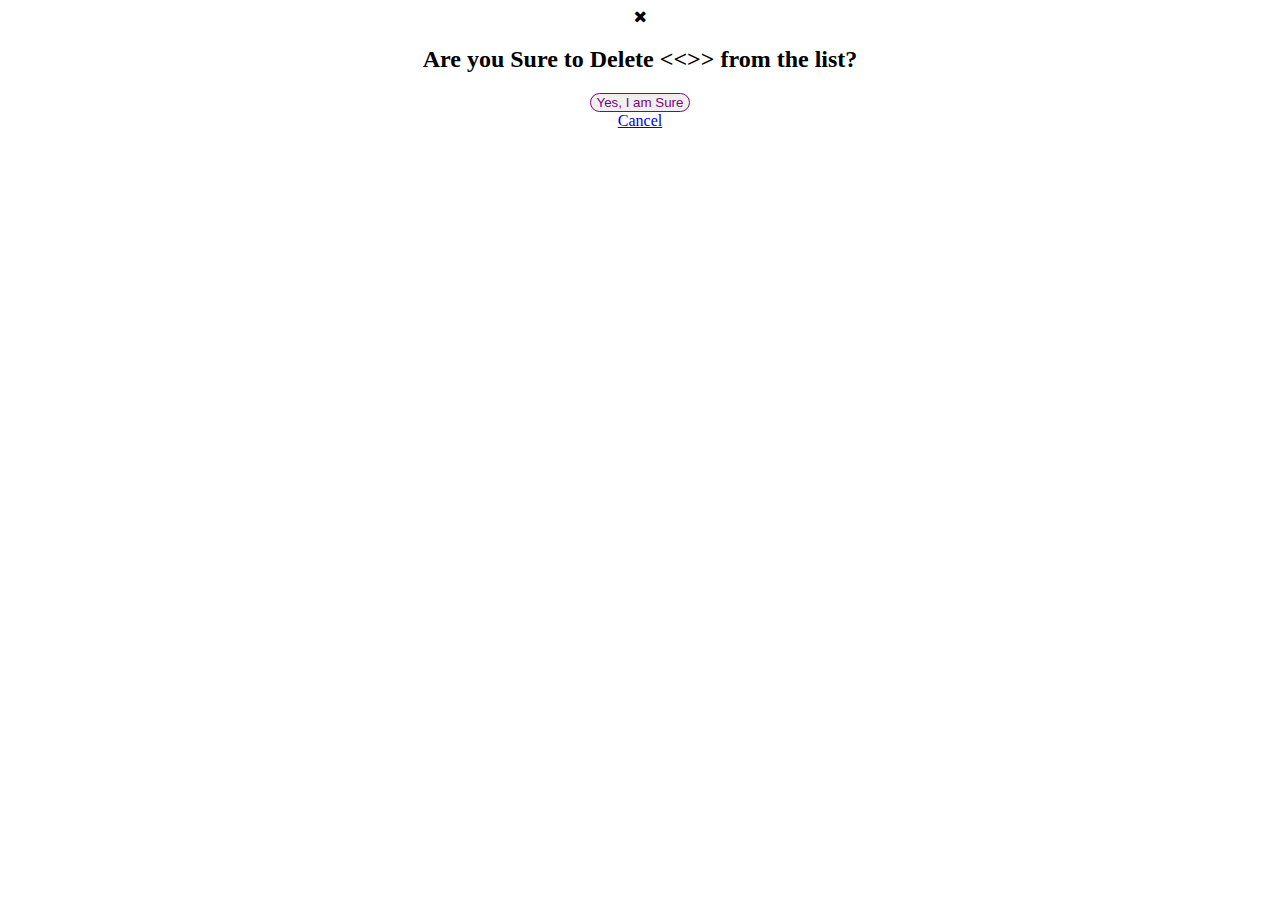
<file: other/index.html>
<!DOCTYPE html>
<html lang="en">

<head>
    <meta charset="UTF-8">
    <meta name="viewport" content="width=device-width, initial-scale=1.0">
    <link rel="stylesheet" href="https://stackpath.bootstrapcdn.com/bootstrap/4.5.0/css/bootstrap.min.css" integrity="sha384-9aIt2nRpC12Uk9gS9baDl411NQApFmC26EwAOH8WgZl5MYYxFfc+NcPb1dKGj7Sk" crossorigin="anonymous">
    <link href="https://stackpath.bootstrapcdn.com/font-awesome/4.7.0/css/font-awesome.min.css" rel="stylesheet" integrity="sha384-wvfXpqpZZVQGK6TAh5PVlGOfQNHSoD2xbE+QkPxCAFlNEevoEH3Sl0sibVcOQVnN" crossorigin="anonymous">
    <link rel="stylesheet" href="styles.css">
    <title>Document</title>
</head>

<body>
    <!-- <div class="clients_filter_badge">
        Campaign Name : Peasy
    </div>
    <div class="clients_right_side_bar_view">
        <div class="container">
            <div class="row">
                <div class="col-md-12 clients_right_side_modal_header">
                    <div class="row">
                        <div class="col-md-1 clients_right_side_view_close">
                            <div class="clients_right_side_view_close"><i class="fa fa-minus"></i></div>
                        </div>
                    </div>
                    <div class="row text-center">
                        <div class="col-md-6">
                            <h2>Client's Details</h2>
                        </div>
                        <div class="col-md-6">
                            <i class="fa fa-pencil"></i>
                        </div>
                    </div>
                </div>
            </div>
            <br>
            <div class="container clients_side_view_details">
                <div class="row">
                    <div class="col-md-12">
                        <div class="row">
                            <div class="col-md-6"><b>Client Name:</b></div>
                            <div class="col-md-6 text-right">Client Name:</div>
                        </div>
                        <div class="row">
                            <div class="col-md-6"><b>Client Name:</b></div>
                            <div class="col-md-6 text-right">Client Name:</div>
                        </div>
                        <div class="row">
                            <div class="col-md-3"><b>Client Name:</b></div>
                            <div class="col-md-9 text-right">Client Name:</div>
                        </div>
                        <div class="row">
                            <div class="col-md-3"><b>Client Name:</b></div>
                            <div class="col-md-9 text-right">Client Name:</div>
                        </div>
                        <div class="row">
                            <div class="col-md-3"><b>Client Name:</b></div>
                            <div class="col-md-9 text-right">Client Name:</div>
                        </div>
                    </div>
                </div>
                <br>
                <hr>
                <div class="row">
                    <div class="col-md-6 text-right" style="border-right: 1px solid black;">Predicted Score <br>
                        <h1 style="color:#8D02FA">97%</h1>
                    </div>
                    <div class="col-md-6">Predicted Score <br>
                        <h1>97%</h1>
                    </div>
                </div>
                <hr>
                <div class="row">
                    <div class="col-md-12">
                        <div class="row">
                            <div class="col-md-6"><b>Client Name:</b></div>
                            <div class="col-md-6">Client Name:</div>
                        </div>
                        <div class="row">
                            <div class="col-md-6"><b>Client Name:</b></div>
                            <div class="col-md-6">Client Name:</div>
                        </div>
                        <div class="row">
                            <div class="col-md-6"><b>Client Name:</b></div>
                            <div class="col-md-6">Client Name:</div>
                        </div>
                        <div class="row">
                            <div class="col-md-6"><b>Client Name:</b></div>
                            <div class="col-md-6">Client Name:</div>
                        </div>
                        <div class="row">
                            <div class="col-md-6"><b>Client Name:</b></div>
                            <div class="col-md-6">Client Name:</div>
                        </div>
                    </div>
                </div>
                <br>
                <div class="row">
                    <div class="col-md-6"></div>
                    <div class="col-md-3">
                        <button class="btn btn-cancel">Cancel</button>
                    </div>
                    <div class="col-md-3">
                        <button class="btn btn-apply">Apply</button>
                    </div>
                </div>
            </div>
        </div>
    </div>

    <div class="col-xs-1 col-md-1 col-sm-1">
        <button type="button" class="btn" onClick={this.showClientFilter} aria-expanded="false" id="clients_fitler_menu" aria-haspopup="true">
            <i class="fa fa-filter" id="clients_fa_filter" aria-hidden="true"></i>
        </button>
    </div>
    <div id="clients_filter_menu_drop_down">
        <span class="dropdown-menu-arrow"></span>
        <div class="row" style="padding: 5%">
            <div class=" col-md-6">
                <div class="form-group">
                    <select name="" id="clients_filter_menu_options" class="form-control" placeholder="Filter By" onChange={this.onSelectChangeHandler} ref="clients_filter_menu_options">
                        <option value="email">Campaign Name</option>
                        <option value="set_name">Ad Set Name</option>
                        <option value="name">Ad Name</option>
                        <option value="campaign_id">Campaign Id</option>
                        <option value="adset_id">Add Set Id</option>
                        <option value="ad_id">Ad Id</option>
                    </select>
                </div>

            </div>
            <div class="col-md-6">
                <input type="text" name="filter_value" id="filter_value" onChange={this.onChangeHandler} class="form-control" />
            </div>
        </div>

        <button type="button" class="btn " id="filter_apply_button" onClick={this.onSelectChangeHandler}>Apply</button>

    </div> -->

    <div class="container modal_container">
        <div class="row">
            <div class="col-md-11"></div>
            <div class="col-md-1">
                <i class="fa fa-close"></i>
            </div>
        </div>
        <div class="row">
            <div class="col-md-12">
                <h2>Are you Sure to Delete
                    <<<Name>>> from the list?</h2>
            </div>
        </div>
        <div class="row">
            <div class="col-md-4"></div>
            <div class="col-md-4">
                <button type="text" class="btn btn-cancel">Yes, I am Sure </button>
            </div>
            <div class="col-md-4"></div>
        </div>

        <div class="row">
            <div class="col-md-4"></div>
            <div class="col-md-4">
                <a href="#">Cancel</a>
            </div>
            <div class="col-md-4"></div>
        </div>
    </div>


    <script src="https://code.jquery.com/jquery-3.5.1.slim.min.js" integrity="sha384-DfXdz2htPH0lsSSs5nCTpuj/zy4C+OGpamoFVy38MVBnE+IbbVYUew+OrCXaRkfj" crossorigin="anonymous"></script>
    <script src="https://cdn.jsdelivr.net/npm/popper.js@1.16.0/dist/umd/popper.min.js" integrity="sha384-Q6E9RHvbIyZFJoft+2mJbHaEWldlvI9IOYy5n3zV9zzTtmI3UksdQRVvoxMfooAo" crossorigin="anonymous"></script>
    <script src="https://stackpath.bootstrapcdn.com/bootstrap/4.5.0/js/bootstrap.min.js" integrity="sha384-OgVRvuATP1z7JjHLkuOU7Xw704+h835Lr+6QL9UvYjZE3Ipu6Tp75j7Bh/kR0JKI" crossorigin="anonymous"></script>
</body>

</html>
</file>
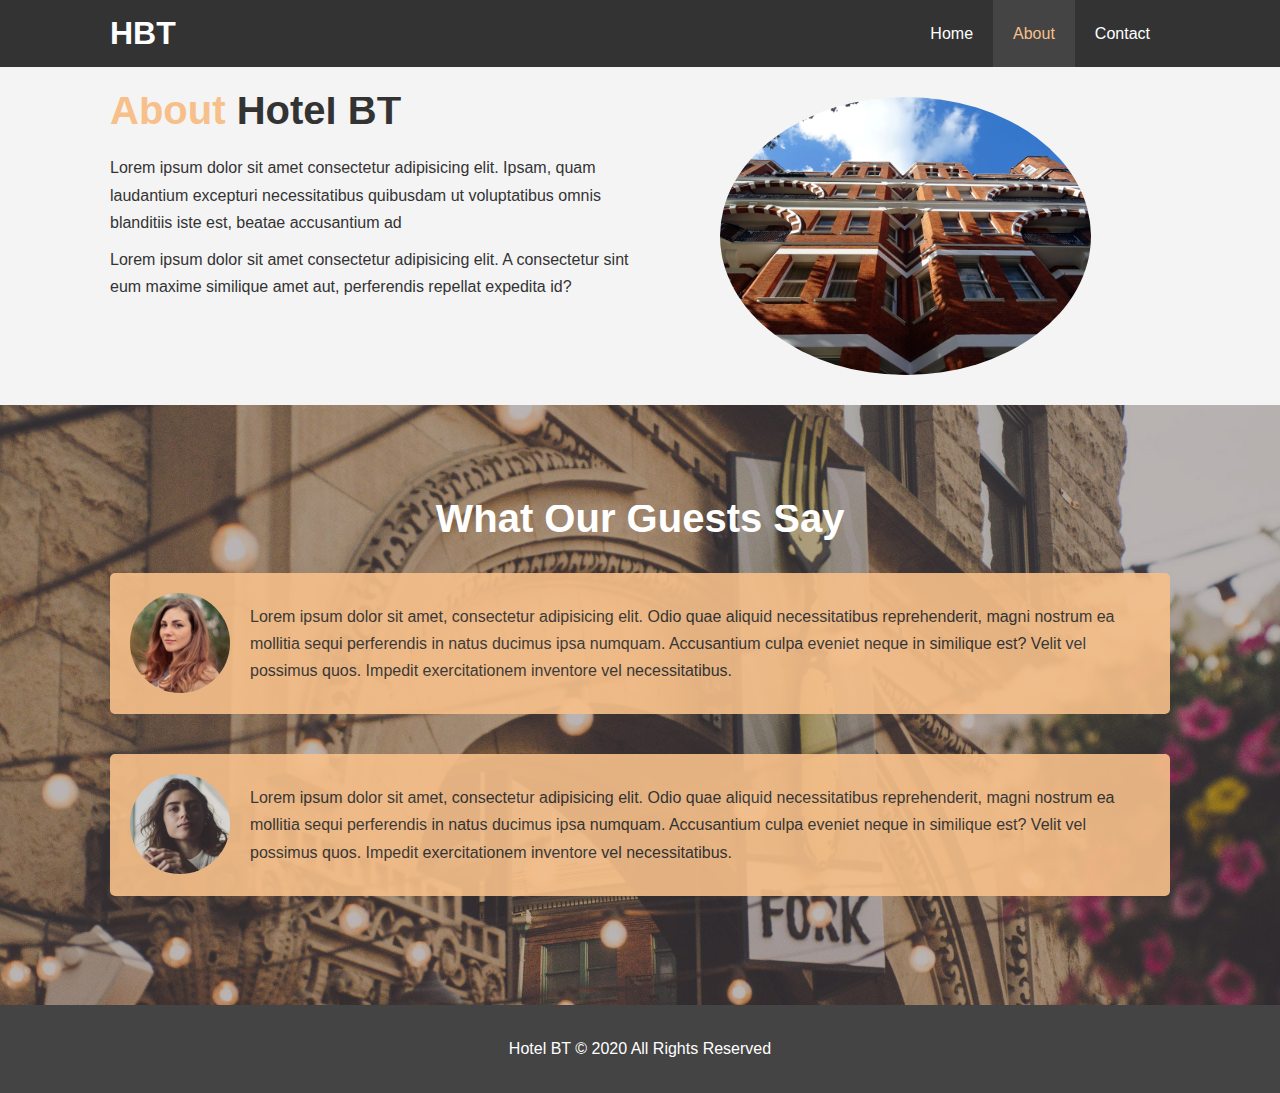
<file: hbt/about.html>
<!DOCTYPE html>
<html lang="en">
  <head>
    <meta charset="UTF-8" />
    <meta name="viewport" content="width=device-width, initial-scale=1.0" />
    <link rel="stylesheet" href="./css/style.css" />
    <title>Hotel BT | Welcome To About</title>
  </head>

  <body>
    <header>
      <nav id="navbar">
        <div class="container">
          <h1 class="logo">
            <a href="index.html">HBT</a>
          </h1>
          <ul>
            <li>
              <a href="index.html">Home</a>
            </li>
            <li>
              <a class="current" href="about.html">About</a>
            </li>
            <li>
              <a href="contact.html">Contact</a>
            </li>
          </ul>
        </div>
      </nav>
    </header>

    <section id="about-info" class="bg-light py-3">
      <div class="container">
        <div class="info-left">
          <h1 class="l-heading">
            <span class="text-primary">About</span> Hotel BT
          </h1>
          <p>
            Lorem ipsum dolor sit amet consectetur adipisicing elit. Ipsam, quam
            laudantium excepturi necessitatibus quibusdam ut voluptatibus omnis
            blanditiis iste est, beatae accusantium ad
          </p>
          <p>
            Lorem ipsum dolor sit amet consectetur adipisicing elit. A
            consectetur sint eum maxime similique amet aut, perferendis repellat
            expedita id?
          </p>
        </div>
        <div class="info-right">
          <img src="./img/photo-2.jpg" alt="hotel" />
        </div>
      </div>
    </section>
    <div class="clr"></div>
    <section id="testimonials" class="py-3">
      <div class="container">
        <h2 class="l-heading">What Our Guests Say</h2>
        <div class="testimonial bg-primary">
          <img src="./img/person-1.jpg" alt="person-1" />
          <p>
            Lorem ipsum dolor sit amet, consectetur adipisicing elit. Odio quae
            aliquid necessitatibus reprehenderit, magni nostrum ea mollitia
            sequi perferendis in natus ducimus ipsa numquam. Accusantium culpa
            eveniet neque in similique est? Velit vel possimus quos. Impedit
            exercitationem inventore vel necessitatibus.
          </p>
        </div>
        <div class="testimonial bg-primary">
          <img src="./img/person-2.jpg" alt="person-2" />
          <p>
            Lorem ipsum dolor sit amet, consectetur adipisicing elit. Odio quae
            aliquid necessitatibus reprehenderit, magni nostrum ea mollitia
            sequi perferendis in natus ducimus ipsa numquam. Accusantium culpa
            eveniet neque in similique est? Velit vel possimus quos. Impedit
            exercitationem inventore vel necessitatibus.
          </p>
        </div>
      </div>
    </section>
    <footer id="main-footer">
      <p>Hotel BT &copy; 2020 All Rights Reserved</p>
    </footer>
  </body>
</html>
</file>
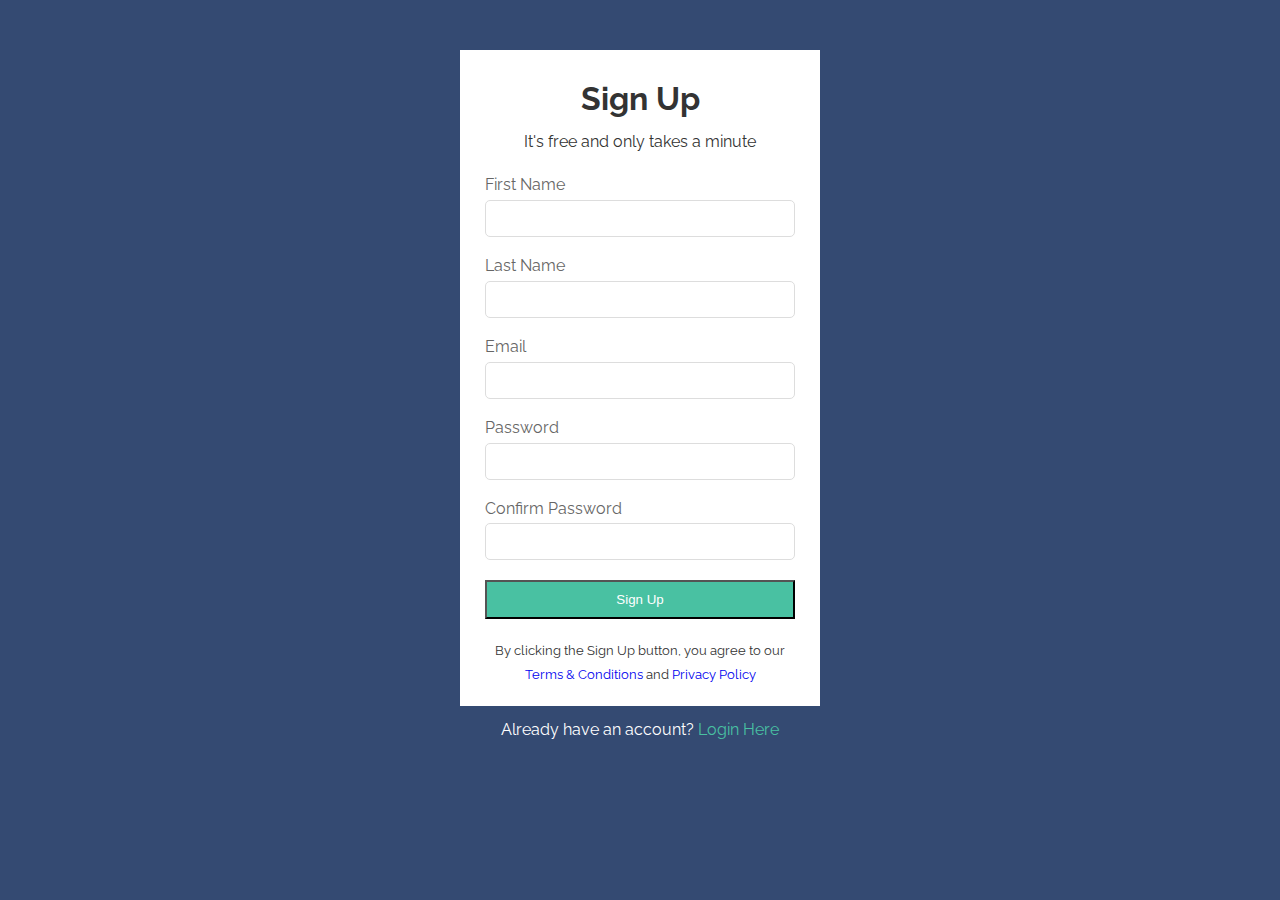
<file: other/form_styling_start.html>
<!DOCTYPE html>
<html lang="en">

<head>
    <meta charset="UTF-8" />
    <meta name="viewport" content="width=device-width, initial-scale=1.0" />
    <meta http-equiv="X-UA-Compatible" content="ie=edge" />
    <title>Form Styling</title>
    <link href="https://fonts.googleapis.com/css?family=Raleway" rel="stylesheet" />
    <style>
        * {
            box-sizing: border-box;
            margin: 0;
            padding: 0;
        }
        
        body {
            font-family: Raleway, sans-serif;
            background: #344a72;
            color: #fff;
            line-height: 1.8;
        }
        
        a {
            text-decoration: none;
        }
        
        #container {
            margin: 30px auto;
            max-width: 400px;
            padding: 20px;
        }
        
        .form-wrap {
            background: #fff;
            padding: 20px 25px;
            color: #333;
        }
        
        .form-wrap h1,
        .form-wrap p {
            text-align: center;
        }
        
        .form-wrap .form-group {
            margin-top: 15px;
        }
        
        .form-wrap .form-group label {
            display: block;
            color: #666;
        }
        
        .form-wrap .form-group input {
            width: 100%;
            padding: 10px;
            border: #ddd 1px solid;
            border-radius: 5px;
        }
        
        .form-wrap button {
            background: #49c1a2;
            display: block;
            width: 100%;
            padding: 10px;
            color: #fff;
            margin-top: 20px;
            cursor: pointer;
        }
        
        .form-wrap button:hover {
            background: #37a08e;
        }
        
        .form-wrap .bottom-text {
            font-size: 13px;
            margin-top: 20px;
        }
        
        footer {
            text-align: center;
            margin-top: 10px;
        }
        
        footer a {
            color: #49c1a2;
        }
    </style>
</head>

<body>
    <div id="container">
        <div class="form-wrap">
            <h1>Sign Up</h1>
            <p>It's free and only takes a minute</p>
            <form>
                <div class="form-group">
                    <label for="first-name">First Name</label>
                    <input type="text" name="firstName" id="first-name" />
                </div>
                <div class="form-group">
                    <label for="last-name">Last Name</label>
                    <input type="text" name="lastName" id="last-name" />
                </div>
                <div class="form-group">
                    <label for="email">Email</label>
                    <input type="email" name="email" id="email" />
                </div>
                <div class="form-group">
                    <label for="password">Password</label>
                    <input type="password" name="password" id="password" />
                </div>
                <div class="form-group">
                    <label for="password2">Confirm Password</label>
                    <input type="password" name="pasword2" id="password2" />
                </div>
                <button type="submit" class="btn">Sign Up</button>
                <p class="bottom-text">
                    By clicking the Sign Up button, you agree to our
                    <a href="#">Terms & Conditions</a> and
                    <a href="#">Privacy Policy</a>
                </p>
            </form>
        </div>
        <footer>
            <p>Already have an account? <a href="#">Login Here</a></p>
        </footer>
    </div>
</body>

</html>
</file>
<file: other/styles.css>
.clients_right_side_bar_view {
    position: fixed;
    z-index: 1;
    right: 0;
    top: 0;
    height: 100%;
    width: 30%;
    background-color: #ffffff;
    display: flex;
    justify-content: center;
    box-shadow: 0 5px 15px rgba(0, 0, 0, .5);
}

.clients_right_side_bar_view .clients_right_side_view_close {
    border-radius: 0px 0px 30px 0px;
    background-color: #B4FF00;
    width: 30px;
    height: 31px;
    cursor: pointer;
}

.clients_right_side_bar_view .clients_right_side_view_close .fa-minus {
    color: white
}

.clients_right_side_bar_view .clients_right_side_modal_header {
    background-color: #F4F2FF;
    width: 100%;
    height: 100px;
}

.clients_right_side_bar_view h2,
.clients_right_side_bar_view .fa-pencil {
    color: #8D02FA
}

.clients_side_view_details {
    padding-right: 15%;
    padding-left: 15%;
}

.clients_side_view_details .btn-cancel {
    background-color: none;
    border: 1px solid purple;
    color: purple;
    border-radius: 20px;
}

.clients_side_view_details .btn-apply {
    background-color: #8D02FA;
    color: white;
    border-radius: 20px;
}


/*  rest of the css */

.clients_container {
    width: 90%;
}

.client_all_search_row {
    padding: 1em;
    margin-left: 0;
}

.clients_heading {
    font-size: 20.2px;
    font-weight: bold;
    letter-spacing: .5px;
    display: inline-block;
    margin-left: 5%;
}

.client_table_div {
    border: 1px solid #D9D5EC;
    width: 100%;
    border-radius: 10px;
    position: relative;
    margin-bottom: 4vh;
    margin-left: 5%;
}

#all_search {
    background-color: #F4F2FF;
}

#clients_fa_filter {
    color: white
}

#clients_fitler_menu {
    background-color: #8D02FA;
    padding-right: 1%;
}

#clients_filter_menu_drop_down {
    position: absolute;
    top: 100%;
    left: 0;
    z-index: 1000;
    display: block;
    float: left;
    min-width: 10rem;
    padding: 0.5rem 0;
    margin: 0.125rem 0 0;
    font-size: 0.875rem;
    color: #212529;
    text-align: left;
    list-style: none;
    background-color: #fff;
    background-clip: padding-box;
    border: 1px solid rgba(0, 0, 0, 0.15);
    border-radius: 0.25rem;
    min-width: 20rem;
}

@media screen and (max-width: 990px) {
    .client_table_div {
        width: 45%;
    }
}

@media screen and (max-width: 760px) {
    .client_table_div {
        width: 90%
    }
}

@media only screen and (max-width: 990px) {
    .clients_container {
        width: 100%;
    }
}

#filter_apply_button {
    background-color: #8D02FA;
    color: #fff;
    margin-left: 75%
}

.clients_filter_badge {
    color: #626164;
    width: 100%;
    height: 50px;
    background-color: #F4F2FF;
    border: 1px solid #8D02FA;
    border-radius: 5px;
    text-align: center;
    line-height: 3;
}

.btn-cancel {
    background-color: none;
    border: 1px solid purple;
    color: purple;
    border-radius: 20px;
}

.modal_container {
    text-align: center;
}
</file>
<file: hbt/css/style.css>
/* Reset */
* {
  margin: 0;
  padding: 0;
  box-sizing: border-box; /* doesnot add padding and margin to width of the element */
}

/* Main Styling */
html,
body {
  font-family: "Segoe UI", Tahoma, Geneva, Verdana, sans-serif;
  line-height: 1.7em;
}

a {
  color: #333;
  text-decoration: none;
}

h1,
h2,
h3 {
  padding-bottom: 20px;
}

p {
  margin: 10px 0;
}

/* Utility */
.container {
  margin: auto;
  max-width: 1100px;
  overflow: auto;
  padding: 0 20px;
}

.text-primary {
  color: #f7c08a;
}

.lead {
  font-size: 20px;
}

.btn {
  display: inline-block;
  font-size: 18px;
  color: #fff;
  background: #333;
  padding: 13px 20px;
  border: none;
  cursor: pointer;
}

.btn-light {
  background: #f4f4f4;
  color: #333;
}

.btn:hover {
  background: #f7c08a;
  color: #333;
}

.bg-dark {
  background: #333;
  color: #fff;
}

.bg-light {
  background: #f4f4f4;
  color: #333;
}

.bg-primary {
  background: #f7c08a;
  color: #333;
}

.clr {
  clear: both;
}

.l-heading {
  font-size: 40px;
}

/* Padding */
.py-1 {
  padding: 10px 0;
}
.py-2 {
  padding: 20px 0;
}
.py-3 {
  padding: 30px 0;
}

/* Navbar */
#navbar {
  background: #333;
  color: #fff;
  overflow: auto;
}

#navbar a {
  color: #fff;
}

#navbar h1 {
  float: left;
  padding-top: 20px;
}

#navbar ul {
  list-style: none;
  float: right;
}

#navbar ul li {
  float: left;
}

#navbar ul li a {
  display: block;
  padding: 20px;
  text-align: center;
}
#navbar ul li a:hover,
#navbar ul li a.current {
  background-color: #444;
  color: #f7c08a;
}

/* Showcase */
#showcase {
  background: url("../img/showcase.jpg") no-repeat center center/cover;
  height: 600px;
}

#showcase .showcase-content {
  color: #fff;
  text-align: center;
  padding-top: 170px;
}

#showcase .showcase-content h1 {
  font-size: 60px;
  line-height: 1.2em;
}

#showcase .showcase-content p {
  padding-bottom: 20px;
  line-height: 1.7em;
}

/* Home Info */

#home-info {
  height: 400px;
}

#home-info .info-img {
  float: left;
  width: 50%;
  background: url("../img/photo-1.jpg") no-repeat;
  min-height: 100%;
}

#home-info .info-content {
  float: right;
  width: 50%;
  height: 100%;
  text-align: center;
  padding: 50px 30px;
  overflow: hidden;
}

#home-info .info-content p {
  padding-bottom: 30px;
}

/* Features */
.box {
  float: left;
  width: 33.3%;
  padding: 50px;
  text-align: center;
}

.box i {
  margin-bottom: 10px;
}

/* About Info*/
#about-info .info-right {
  float: right;
  width: 50%;
  min-height: 100%;
}

#about-info .info-right img {
  display: block;
  margin: auto;
  width: 70%;
  border-radius: 50%;
}

#about-info .info-left {
  float: left;
  width: 50%;
  min-height: 100%;
}

#testimonials {
  height: 600px;
  background: url("../img/test-bg.jpg") no-repeat center center/cover;
  padding-top: 100px;
}

#testimonials h2 {
  color: #fff;
  text-align: center;
  padding-bottom: 40px;
}

#testimonials .testimonial img {
  width: 100px;
  float: left;
  margin-right: 20px;
  border-radius: 50%;
}

#testimonials .testimonial {
  padding: 20px;
  margin-bottom: 40px;
  border-radius: 5px;
  opacity: 0.9;
}

/* Contact Form */

#contact-form .form-group {
  margin-bottom: 20px;
}

#contact-form label {
  margin-bottom: 5px;
  display: block;
}

#contact-form input,
#contact-form textarea {
  width: 100%;
  padding: 10px;
  border: 1px solid #ddd;
}

#contact-form textarea {
  height: 200px;
}

#contact-form input:focus,
#contact-form textarea:focus {
  outline: none;
  border-color: #f7c08a;
}

/* Footer */
#main-footer {
  text-align: center;
  background: #444;
  color: #fff;
  padding: 20px;
}
</file>
